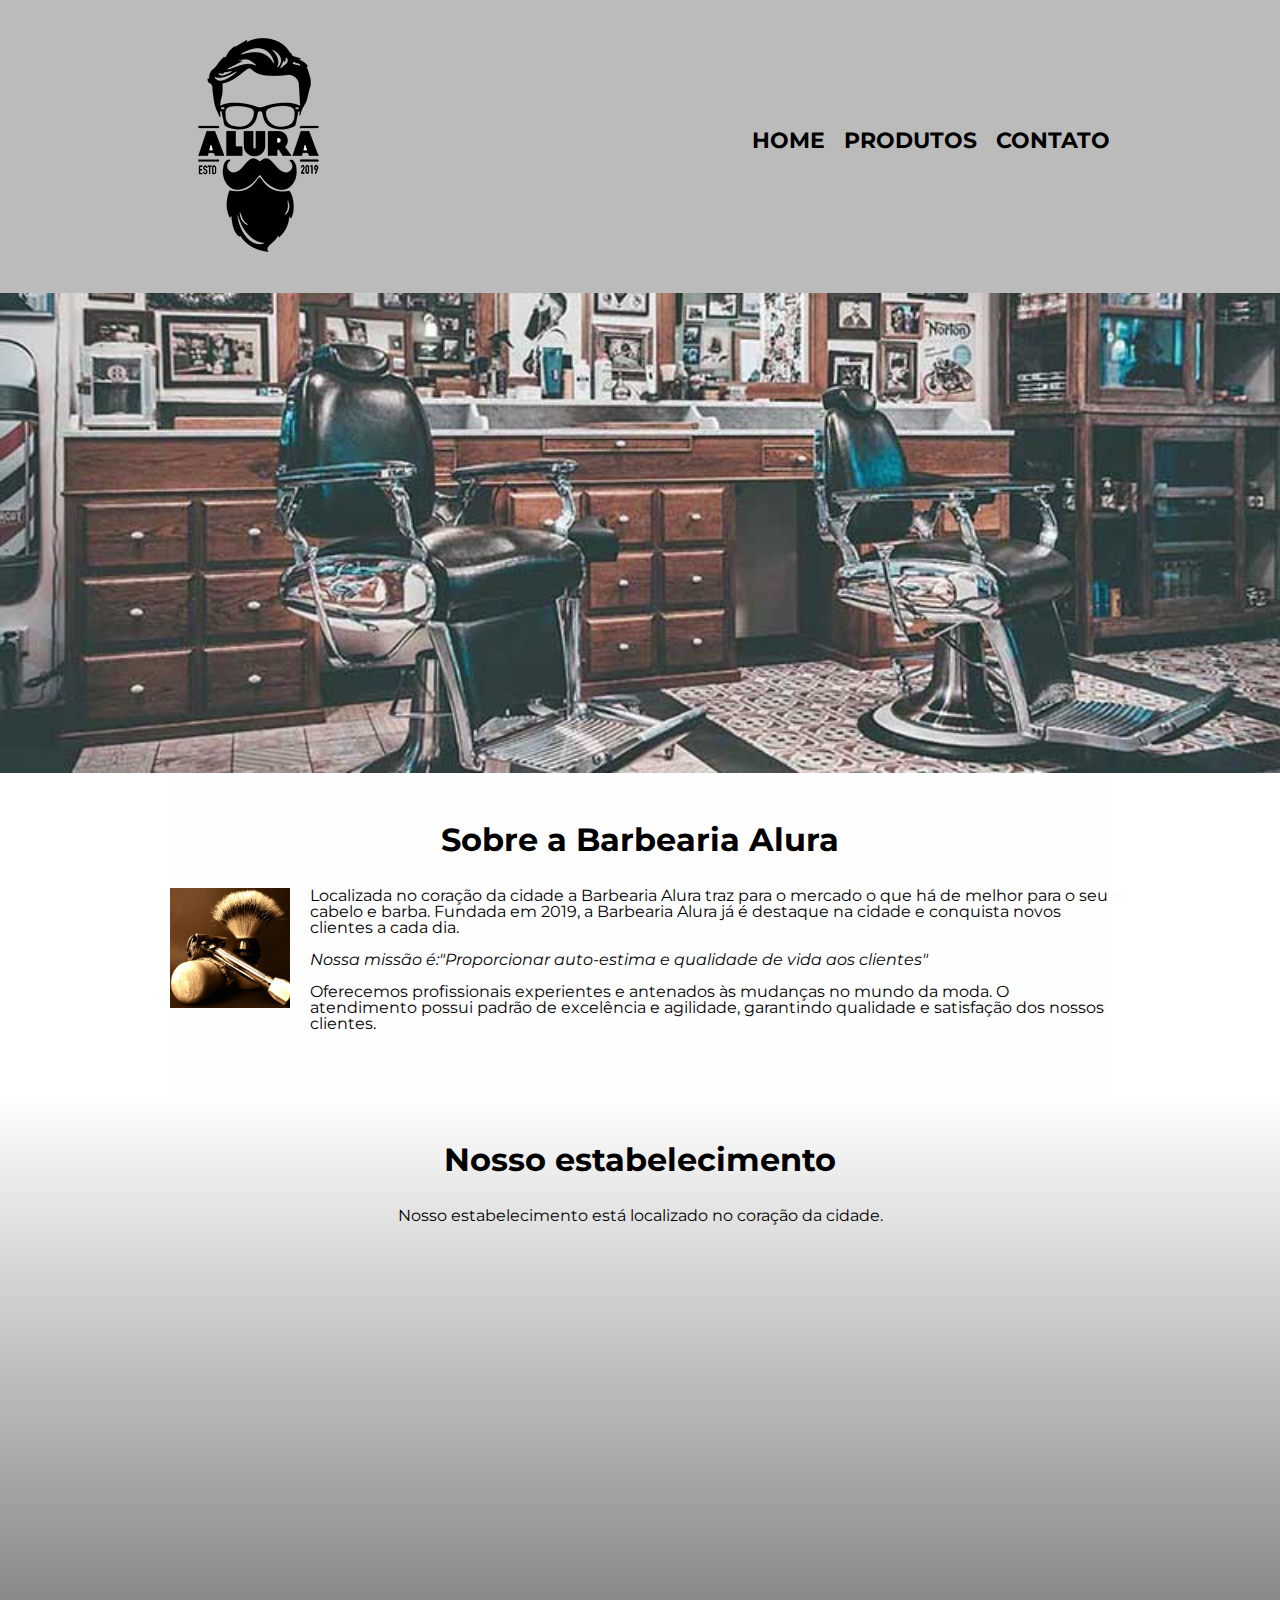
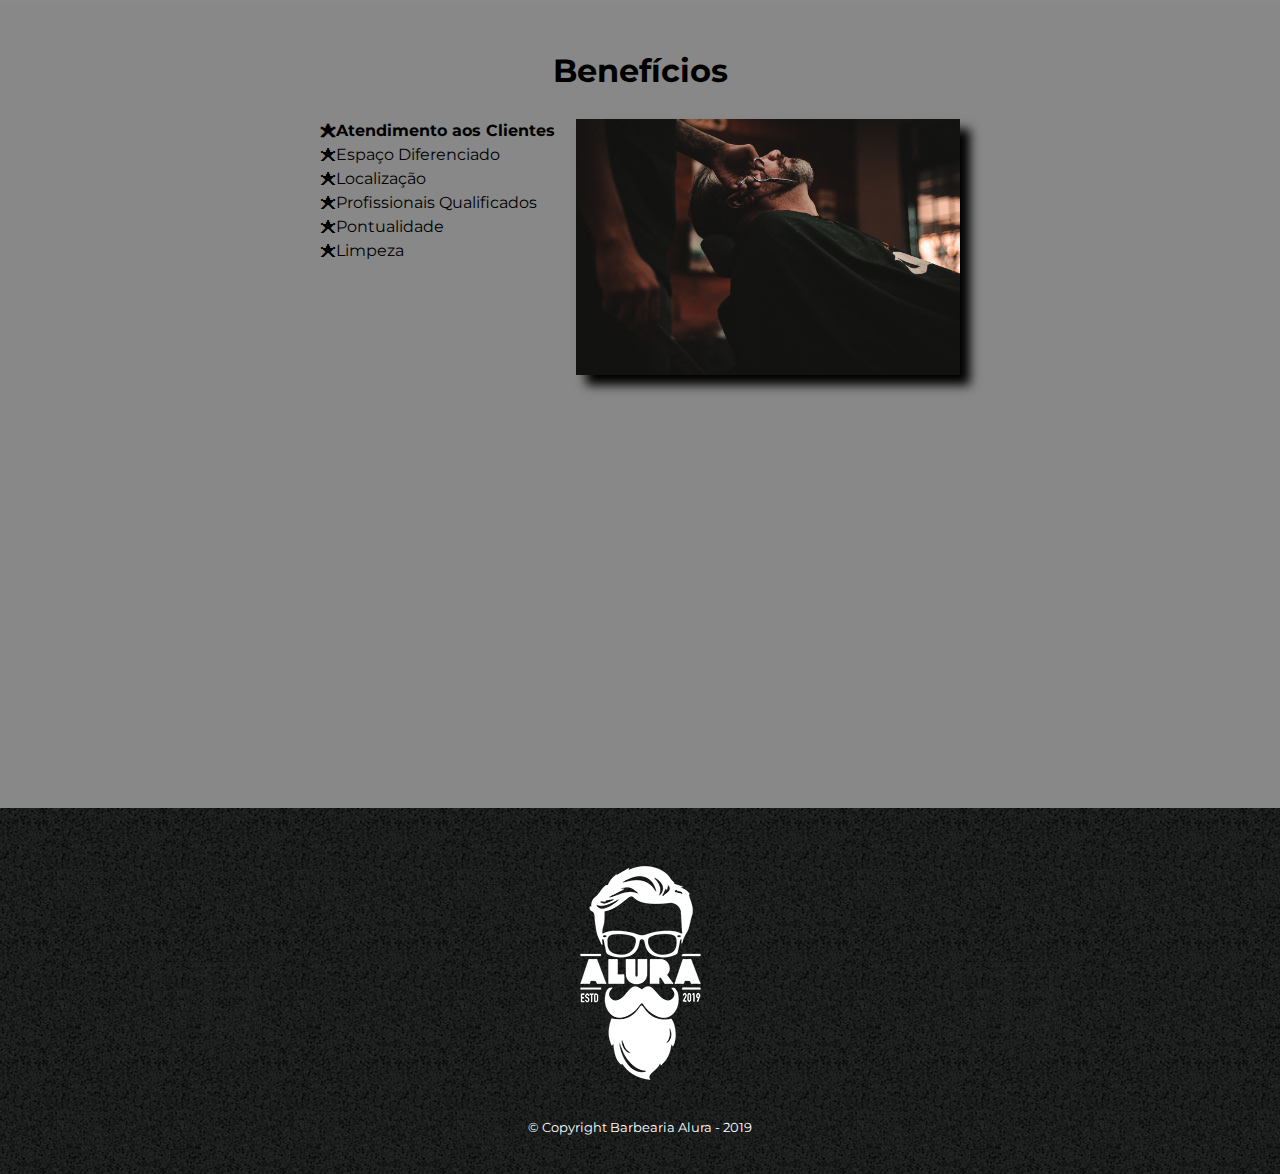
<file: index.html>
<!DOCTYPE html>
<html lang="pt-br">
  <head>
    <meta charset="UTF-8" />
    <meta name="viewport" content="width=device-width">
    <link rel="stylesheet" href="./reset.css" />
    <link rel="stylesheet" href="./css/style.css" />
    <link href="https://fonts.googleapis.com/css2?family=Montserrat:wght@200&display=swap" rel="stylesheet">
  </head>
  <body>
    <header>
      <div class="caixa">
        <h1><img src="./img/logo" alt="logo da barbearia alura" /></h1>

        <nav>
          <ul>
            <li><a href="index.html">Home</a></li>
            <li><a href="produtos.html">Produtos</a></li>
            <li><a href="contato.html">Contato</a></li>
          </ul>
        </nav>
      </div>
    </header>
    <img class="banner" src="./img/banner" />

    <main>  
      <section class="principal">
        <h2 class="titulo-principal">Sobre a Barbearia Alura</h2>

        <img class="utensilios" src="./img/utensilios" alt="Utensílios de um barbeiro">
  
        <p>Localizada no coração da cidade a <strong>Barbearia Alura</strong> traz
        para o mercado o que há de melhor para o seu cabelo e barba. Fundada em
        2019, a Barbearia Alura já é destaque na cidade e conquista novos
        clientes a cada dia.</p>
  
        <p id="missao"><em>Nossa missão é:<strong>"Proporcionar auto-estima e qualidade de vida aos clientes"</strong></em></p>
  
        <p>Oferecemos profissionais experientes e antenados às mudanças no mundo da moda. O atendimento possui padrão de excelência e agilidade, garantindo qualidade e satisfação dos nossos clientes.</p>
      </section>

      <section class="mapa">
        <h3 class="titulo-principal">Nosso estabelecimento</h3>

        <p>Nosso estabelecimento está localizado no coração da cidade.</p>

        <div class="mapa-conteudo">
          <iframe src="https://www.google.com/maps/embed?pb=!1m18!1m12!1m3!1d33073.490439981346!2d-46.6617315127587!3d-23.581241989123544!2m3!1f0!2f0!3f0!3m2!1i1024!2i768!4f13.1!3m3!1m2!1s0x94ce5bd9bb943bf5%3A0x6f642995c970f0fe!2scaelum%20alura!5e0!3m2!1spt-BR!2sbr!4v1677548666611!5m2!1spt-BR!2sbr" width="100%" height="300" style="border:0;" allowfullscreen="" loading="lazy" referrerpolicy="no-referrer-when-downgrade"></iframe>
        </div>
      </section>

      <section class="beneficios">
          <h3 class="titulo-principal">Benefícios</h3>

          <div class="conteudo-beneficios">
            <ul class="lista-beneficios">
              <li class="itens">Atendimento aos Clientes</li>
              <li class="itens">Espaço Diferenciado</li>
              <li class="itens">Localização</li>
              <li class="itens">Profissionais Qualificados</li>
              <li class="itens">Pontualidade</li>
              <li class="itens">Limpeza</li>
            </ul><img src="./img/beneficios" class="imagem-beneficios" />
          </div>

          <div class="video">
            <iframe width="100%" height="315" src="https://www.youtube.com/embed/wcVVXUV0YUY" title="YouTube video player" frameborder="0" allow="accelerometer; autoplay; clipboard-write; encrypted-media; gyroscope; picture-in-picture; web-share" allowfullscreen></iframe>
          </div>
      </section>
    </main>

    <footer>
      <img src="./img/logo-branco" alt="logo branca da barbearia alura" />
      <p class="copyright">&copy; Copyright Barbearia Alura - 2019</p>
    </footer>
  </body>
</html>
</file>
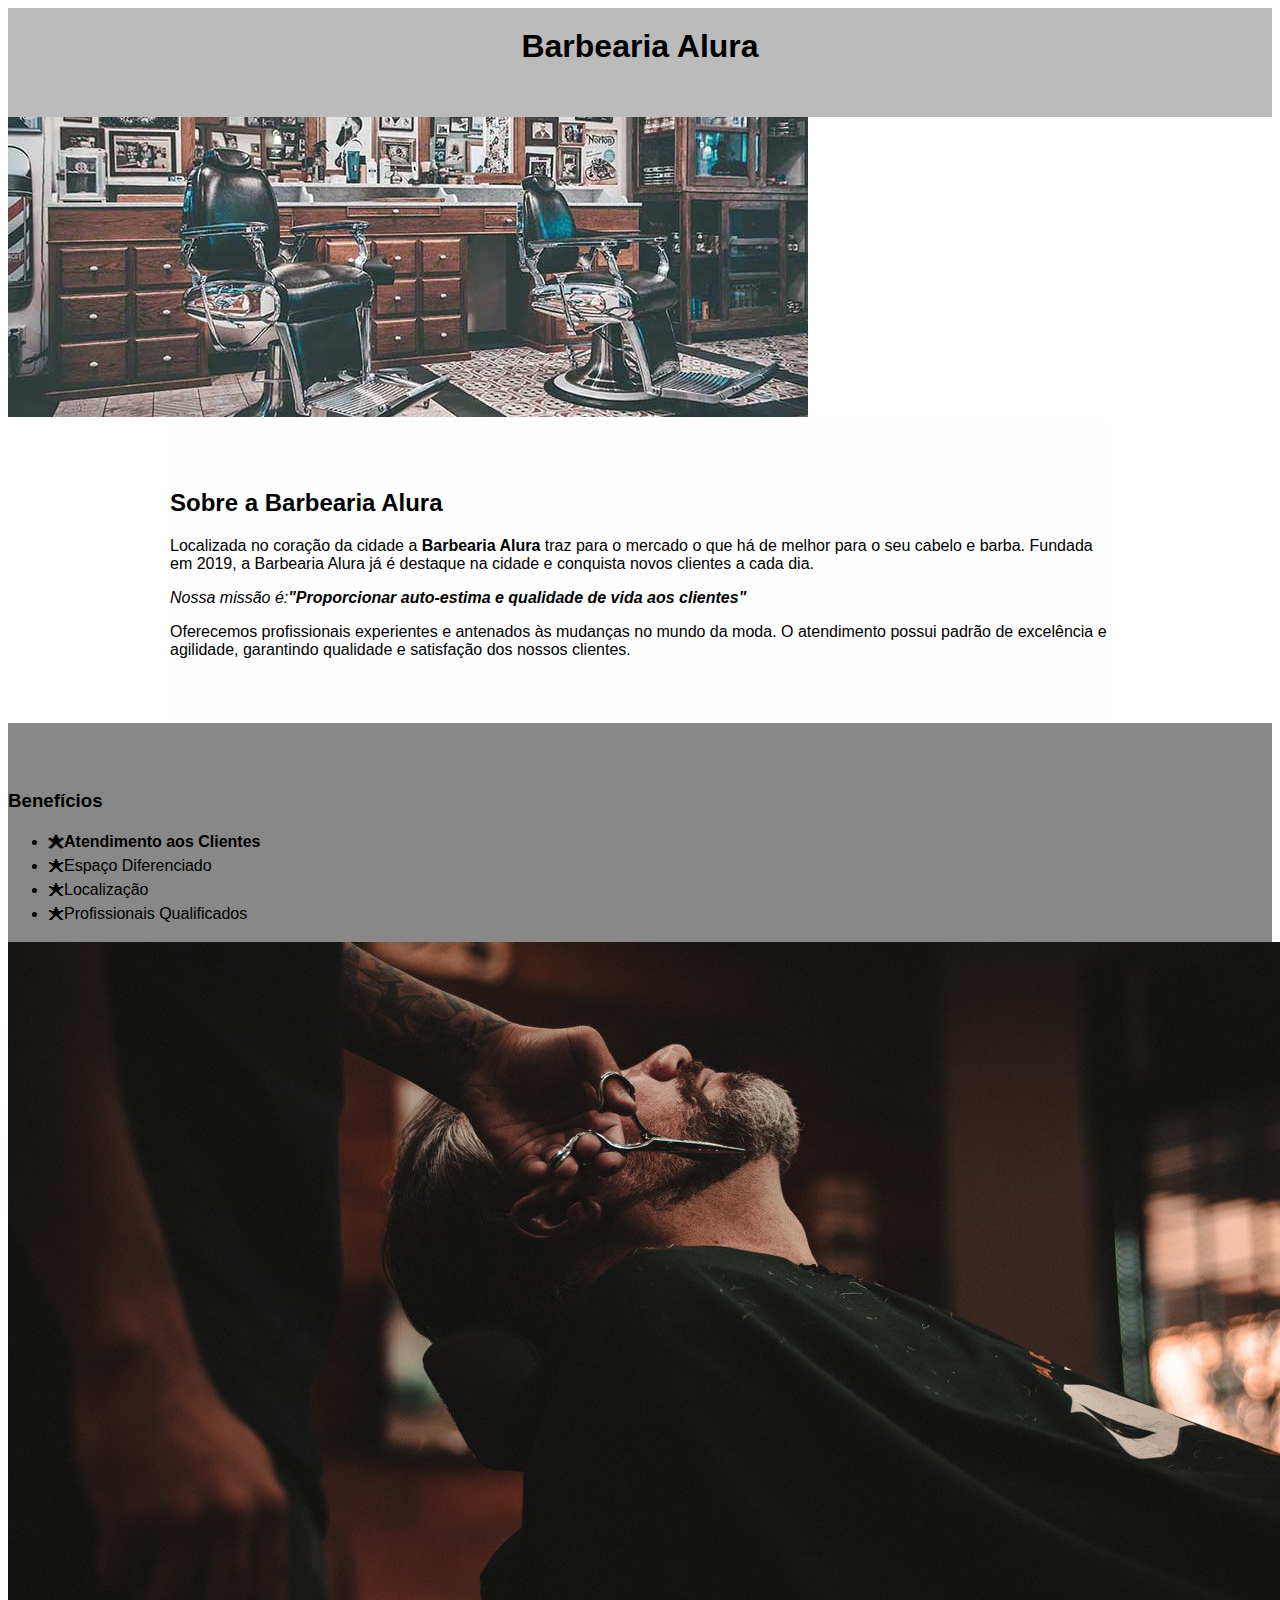
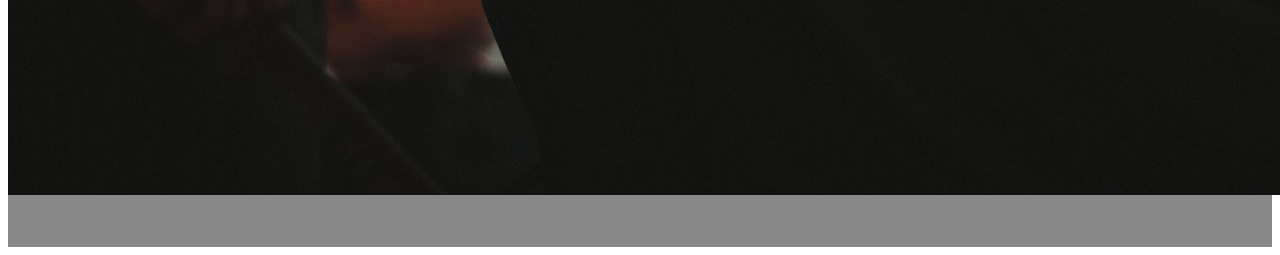
<file: alura.html>
<!DOCTYPE html>
<html lang="pt-br">
  <head>
    <meta charset="UTF-8" />
    <title>Barbearia Alura</title>
    <link rel="stylesheet" href="./css/style.css" />
  </head>
  <body>
    <header>
      <h1 class="titulo-principal">Barbearia Alura</h1>
    </header>
    <img id="banner" src="banner" />
    <div class="principal">
      <h2 class="titulo-centralizado">Sobre a Barbearia Alura</h2>

      <p>
        Localizada no coração da cidade a <strong>Barbearia Alura</strong> traz
        para o mercado o que há de melhor para o seu cabelo e barba. Fundada em
        2019, a Barbearia Alura já é destaque na cidade e conquista novos
        clientes a cada dia.
      </p>

      <p id="missao">
        <em
          >Nossa missão é:<strong
            >"Proporcionar auto-estima e qualidade de vida aos clientes"</strong
          ></em
        >
      </p>

      <p>
        Oferecemos profissionais experientes e antenados às mudanças no mundo da
        moda. O atendimento possui padrão de excelência e agilidade, garantindo
        qualidade e satisfação dos nossos clientes.
      </p>
    </div>

    <div class="beneficios">
      <h3 class="titulo-centralizado">Benefícios</h3>

      <ul>
        <li class="itens">Atendimento aos Clientes</li>
        <li class="itens">Espaço Diferenciado</li>
        <li class="itens">Localização</li>
        <li class="itens">Profissionais Qualificados</li>
      </ul>

      <img src="beneficios" class="imagembeneficios" />
    </div>
  </body>
</html>
</file>
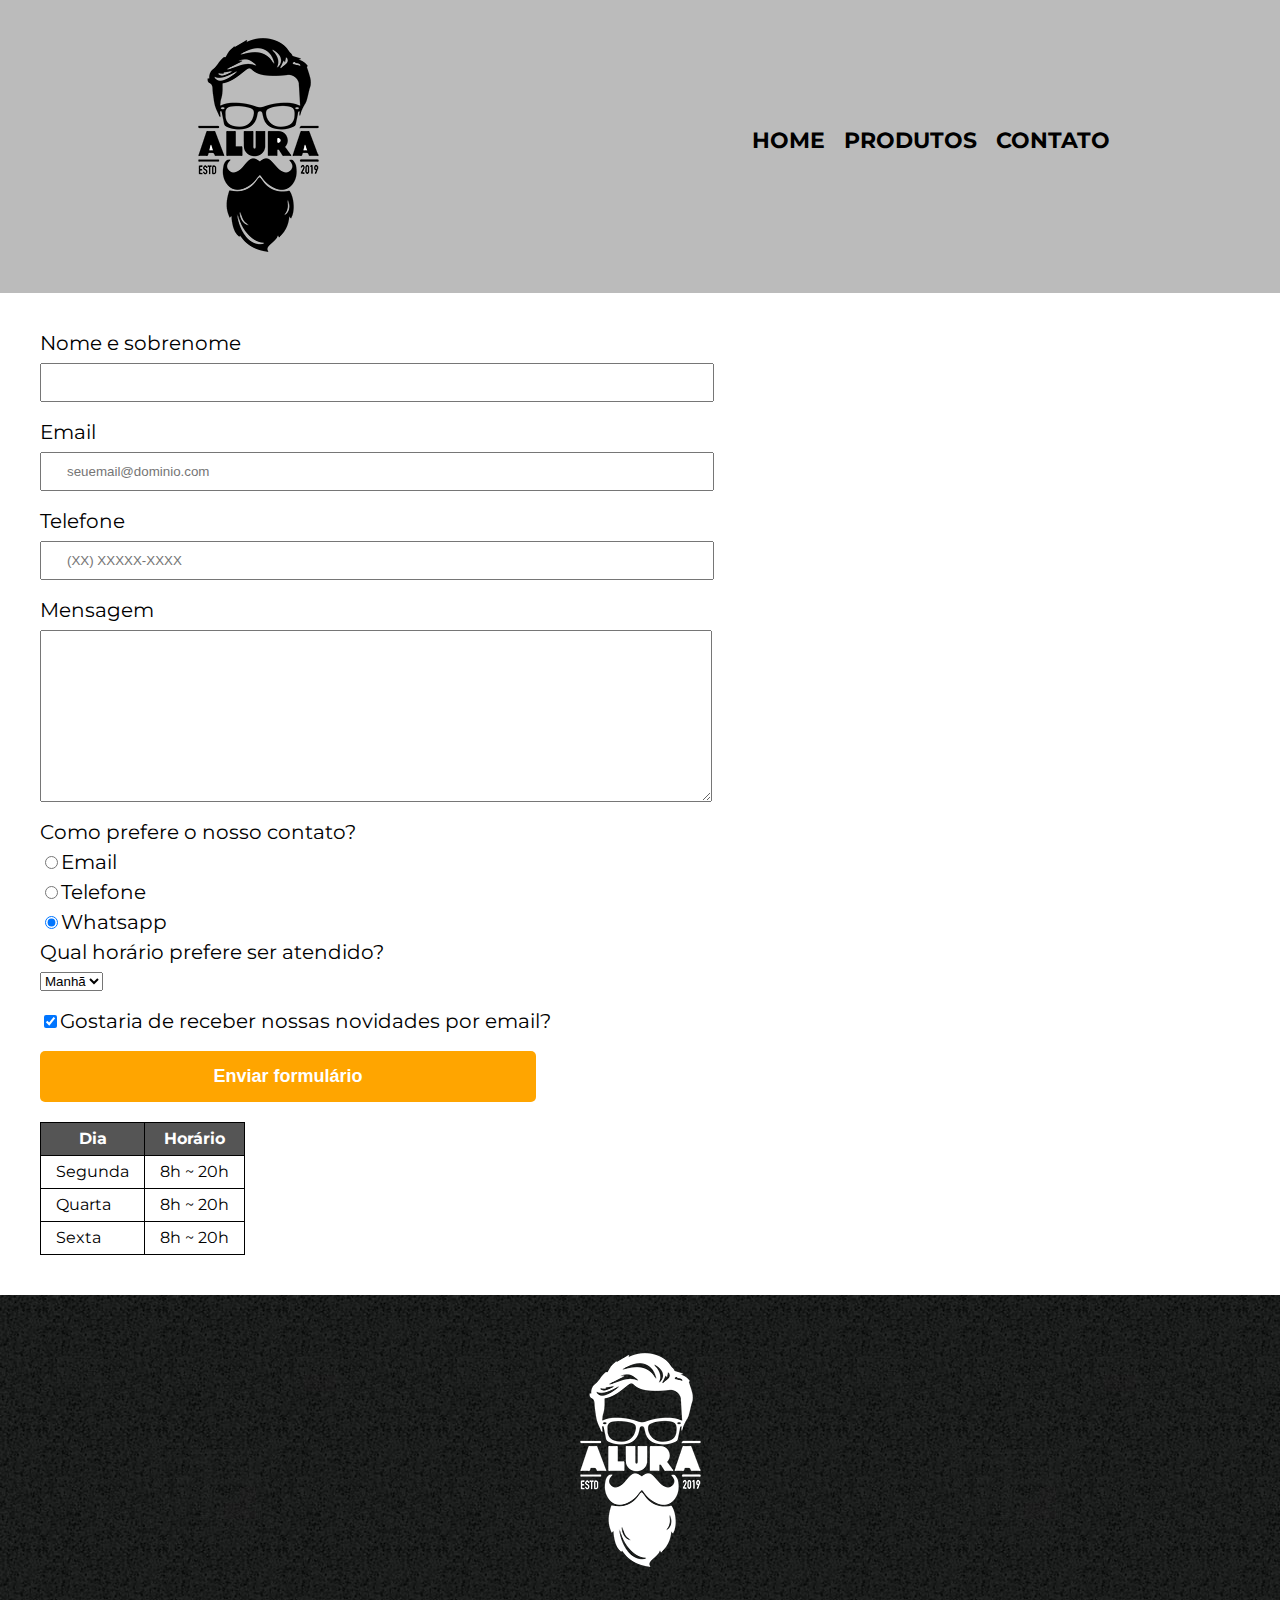
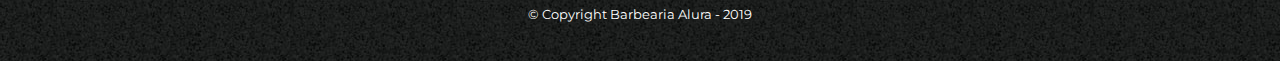
<file: contato.html>
<!DOCTYPE html>
<html lang="pt-br">
  <head>
    <meta charset="UTF-8" />
    <meta name="viewport" content="width=device-width">
    <link rel="stylesheet" href="reset.css" />
    <link rel="stylesheet" href="./css/style.css" />
    <link href="https://fonts.googleapis.com/css2?family=Montserrat:wght@200&display=swap" rel="stylesheet">
  </head>
  <body>
    <header>
      <div class="caixa">
        <h1><img src="./img/logo" alt="Logo da Barbearia Alura" /></h1>

        <nav>
          <ul>
            <li><a href="index.html">Home</a></li>
            <li><a href="produtos.html">Produtos</a></li>
            <li><a href="contato.html">Contato</a></li>
          </ul>
        </nav>
      </div>
    </header>

    <main>
      <form>
        <label for="nomesobrenome">Nome e sobrenome</label>
        <input type="text" id="nomesobrenome" class="input-padrao" required/>

        <label for="email">Email</label>
        <input type="email" id="email" class="input-padrao" required placeholder="seuemail@dominio.com"/>

        <label for="telefone">Telefone</label>
        <input type="tel" id="telefone" class="input-padrao" required placeholder="(XX) XXXXX-XXXX"/>

        <label for="mensagem">Mensagem</label>
        <textarea cols="70" rows="10" id="mensagem" class="input-padrao" required></textarea>

        <fieldset>
          <legend>Como prefere o nosso contato?</legend>
          <label for="radio-email"><input type="radio" name="contato" value="email" id="radio-email" />Email</label>
          
          <label for="radio-telefone"><input type="radio" name="contato" value="telefone" id="radio-telefone" />Telefone</label>
          
          <label for="radio-whatsapp"><input type="radio" name="contato" value="whatsapp" id="radio-whatsapp" checked/>Whatsapp</label>
        </fieldset>

        <fieldset>
          <legend>Qual horário prefere ser atendido?</legend>
          <select>
            <option>Manhã</option>
            <option>Tarde</option>
            <option>Noite</option>
          </select>
        </fieldset>

        <label class="checkbox"><input type="checkbox" checked>Gostaria de receber nossas novidades por email?</label>
        <input type="submit" value="Enviar formulário" class="enviar"/>
      </form>

      <table>
        <thead>
          <th>Dia</th>
          <th>Horário</th>
        </thead>
        <tbody>
          <tr>
            <td>Segunda</td>
            <td>8h ~ 20h</td>
          </tr>
          <tr>
            <td>Quarta</td>
            <td>8h ~ 20h</td>
          </tr>
          <tr>
            <td>Sexta</td>
            <td>8h ~ 20h</td>
          </tr>
        </tbody>
      </table>
    </main>

    <footer>
      <img src="./img/logo-branco" alt="Logo da Barbearia Alura" />
      <p class="copyright">&copy; Copyright Barbearia Alura - 2019</p>
    </footer>
  </body>
</html>
</file>
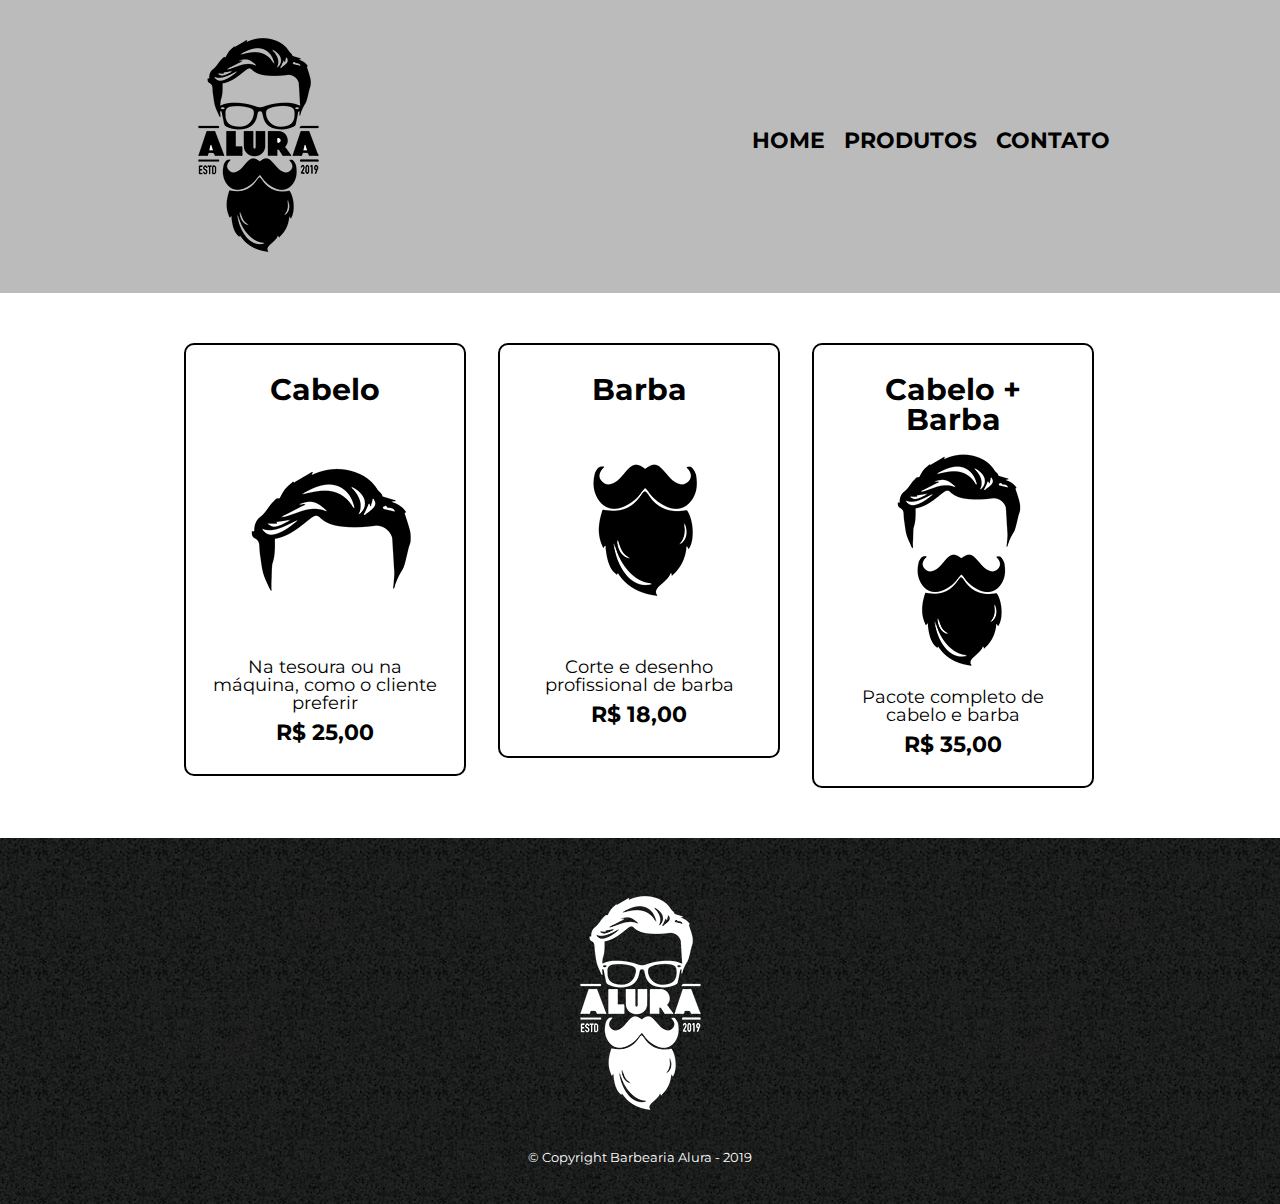
<file: produtos.html>
<!DOCTYPE html>
<html lang="pt-br">
  <head>
    <meta charset="UTF-8" />
    <meta name="viewport" content="width=device-width">
    <link rel="stylesheet" href="reset.css" />
    <link rel="stylesheet" href="./css/style.css" />
    <link href="https://fonts.googleapis.com/css2?family=Montserrat:wght@200&display=swap" rel="stylesheet">
  </head>
  <body>
    <header>
      <div class="caixa">
        <h1><img src="./img/logo" alt="logo da barbearia alura" /></h1>

        <nav>
          <ul>
            <li><a href="index.html">Home</a></li>
            <li><a href="produtos.html">Produtos</a></li>
            <li><a href="contato.html">Contato</a></li>
          </ul>
        </nav>
      </div>
    </header>

    <main>
      <ul class="produtos">
        <li>
          <h2>Cabelo</h2>
          <img src="./img/cabelo" alt="cabelo" />
          <p class="produto-descricao">
            Na tesoura ou na máquina, como o cliente preferir
          </p>
          <p class="produto-preco">R$ 25,00</p>
        </li>
        <li>
          <h2>Barba</h2>
          <img src="./img/barba" alt="barba" />
          <p class="produto-descricao">Corte e desenho profissional de barba</p>
          <p class="produto-preco">R$ 18,00</p>
        </li>
        <li>
          <h2>Cabelo + Barba</h2>
          <img src="./img/cabelo+barba" alt="Cabelo + Barba" />
          <p class="produto-descricao">Pacote completo de cabelo e barba</p>
          <p class="produto-preco">R$ 35,00</p>
        </li>
      </ul>
    </main>

    <footer>
      <img src="./img/logo-branco" alt="logo branca da barbearia alura" />
      <p class="copyright">&copy; Copyright Barbearia Alura - 2019</p>
    </footer>
  </body>
</html>
</file>
<file: css/style.css>
body {
  font-family: 'Montserrat', sans-serif;
}

header {
  background: #BBBBBB;
  padding: 20px 0;
}

.caixa {
  width: 940px;
  position: relative;
  margin: 0 auto;
}

nav {
  position: absolute;
  top: 110px;
  right: 0;
}

nav li {
  display: inline;
  margin: 0 0 0 15px;
}

nav a {
  text-transform: uppercase;
  color: black;
  font-weight: bold;
  font-size: 22px;
  text-decoration: none;
}

nav a:hover {
  color: #C78C19;
  text-decoration: underline;
}

.produtos {
  width: 940px;
  margin: 0 auto;
  padding: 50px 0;
}

.produtos li {
  display: inline-block;
  text-align: center;
  width: 30%;
  vertical-align: top;
  margin: 0 1.5%;
  padding: 30px 20px;
  box-sizing: border-box;
  border: 2px solid #000000;
  border-radius: 10px;
}

.produtos li:hover {
  border-color: #C78C19;
}

.produtos li:active {
  border-color: #088c19;
}

.produtos li:hover h2 {
  font-size: 34px;
}

.produtos h2 {
  font-size: 30px;
  font-weight: bold;
}

.produto-descricao {
 font-size: 18px;

}

.produto-preco {
  font-size: 22px;
  font-weight: bold;
  margin-top: 10px;
}

footer {
  text-align: center;
  background: url("../img/bg");
  padding: 40px 0;
}

.copyright {
  color: #FFFFFF;
  font-size: 13px;
  margin-top: 20px;
}

form {
  margin: 40px 0 0 40px;
}

form label, form legend {
  display: block;
  font-size: 20px;
  margin: 0 0 10px;
}

.input-padrao {
  display: block;
  margin: 0 0 20px;
  padding: 10px 25px;
  width: 50%;
}

.checkbox {
  margin: 20px 0;
}

.enviar {
  width: 40%;
  padding: 15px 0;
  background: orange;
  color: white;
  font-weight: bold;
  font-size: 18px;
  border: none;
  border-radius: 5px;
  transition: 0.5s all;
  cursor: pointer;
}

.enviar:hover {
  background: darkorange;
  transform: scale(1.2);
}

table {
  margin: 20px 0 40px 40px;
}

thead {
  background: #555555;
  color: white;
  font-weight: bold;
}

td, th {
  border: 1px solid #000000;
  padding: 8px 15px;
}

/* css da página inicial */
.banner {
  width: 100%;
}

.titulo-principal {
  text-align: center;
  font-size: 2em;
  margin: 0 0 1em;
  clear: left;
  font-weight: bold;
}

.principal {
  padding: 3em 0;
  background: #FEFEFE;
  width: 940px;
  margin: 0 auto;
}

.principal p {
  margin: 0 0 1em;
}

.principal em {
  font-style: italic;
}

.utensilios {
  width: 120px;
  float: left;
  margin: 0 20px 20px 0;
}

.mapa {
  padding: 3em 0;
  background: linear-gradient(#FEFEFE, #888888);
}
.mapa-conteudo {
  width: 940px;
  margin: 0 auto;
}

.mapa p {
  margin: 0 0 2em;
  text-align: center;
}

.beneficios {
  padding: 3em 0;
  background: #888888;
}

.conteudo-beneficios {
  width: 640px;
  margin: 0 auto;
}

.lista-beneficios {
  width: 40%;
  display: inline-block;
  vertical-align: top;
}

.itens {
  line-height: 1.5em;
}

.itens:first-child {
  font-weight: bold;
}

.itens::before {
  content: "🟊";
}

.imagem-beneficios {
  width: 60%;
  opacity: 1;
  transition: 400ms;
  box-shadow: 10px 10px 10px 0 #000000;
}

.imagem-beneficios:hover {
  opacity: 0.3;
}

.video {
  width: 560px;
  margin: 2em auto;
}

@media screen and (max-width: 480px) {
  .caixa, .principal, .conteudo-beneficios, .mapa-conteudo, .video {
    width: auto;
  }

  h1 {
    text-align: center;
  }

  nav {
    position: static;
  }

  .lista-beneficios, .imagem-beneficios {
    width: 100%;
  }

  .produtos{
    width: 100%;
  }

  .produtos li {
    display: block;
    width: 80%;
    margin: 20px auto;
  }

  form, table, .input-padrao {
    text-align: center;
    margin: 20px auto;
  }
}
</file>
